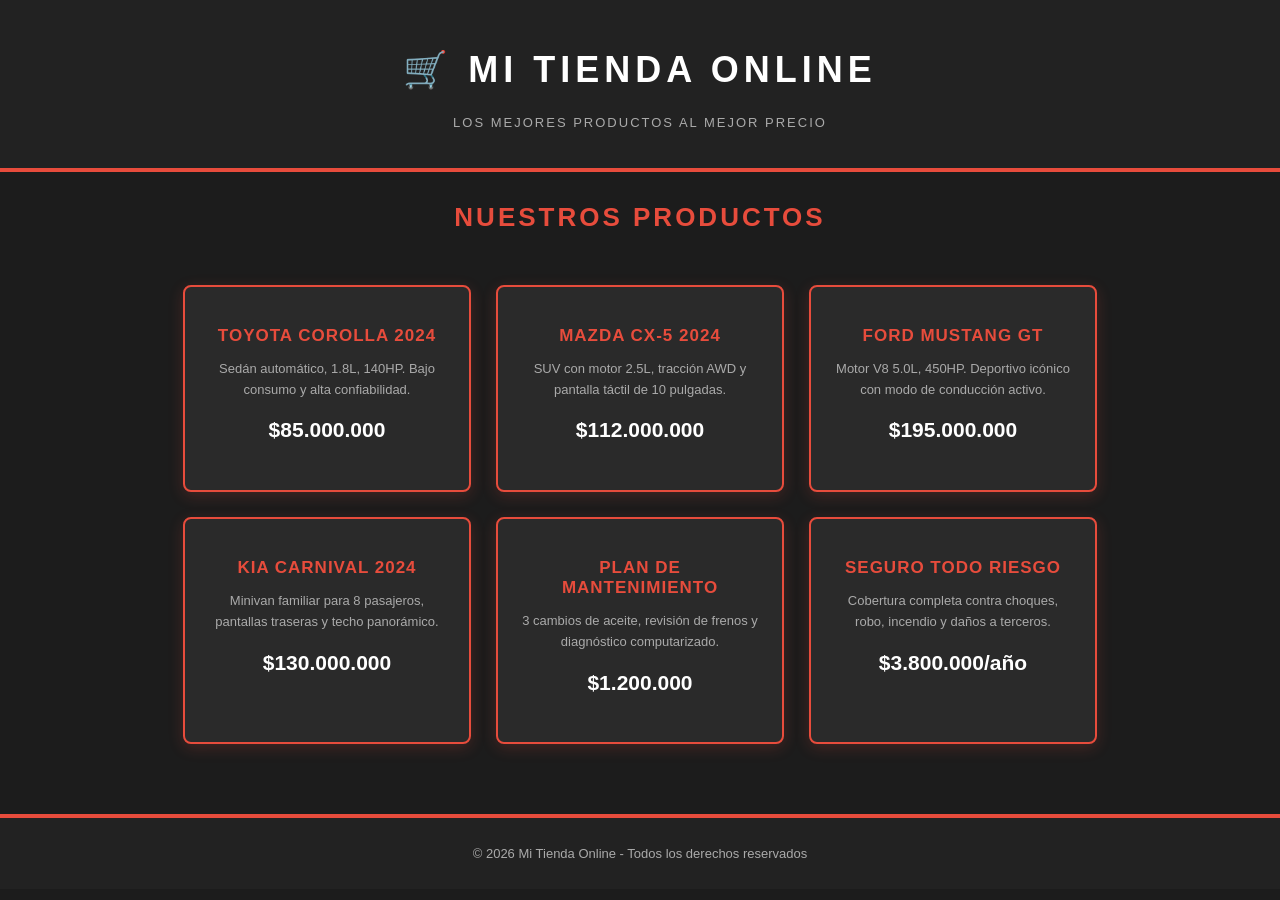
<file: Mini-catalogo/index.html>
<!DOCTYPE html>
<html lang="es">
<head>
  <meta charset="UTF-8" />
  <title>Mi Catálogo de Productos</title>
  <link rel="stylesheet" href="css/styles.css" />
</head>
<body>

  <!-- Contenedor dinámico para el header -->
  <div id="header-container"></div>

  <!-- Título de la sección de productos -->
  <h2 style="text-align: center; margin-top: 30px;">Nuestros Productos</h2>

  <!-- Contenedor donde se mostrarán las tarjetas de los productos -->
  <div id="catalogo"></div>

  <!-- Contenedor dinámico para el footer -->
  <div id="footer-container"></div>

  <!-- Cargar el script JS -->
  <script src="js/main.js"></script>

</body>
</html>
</file>
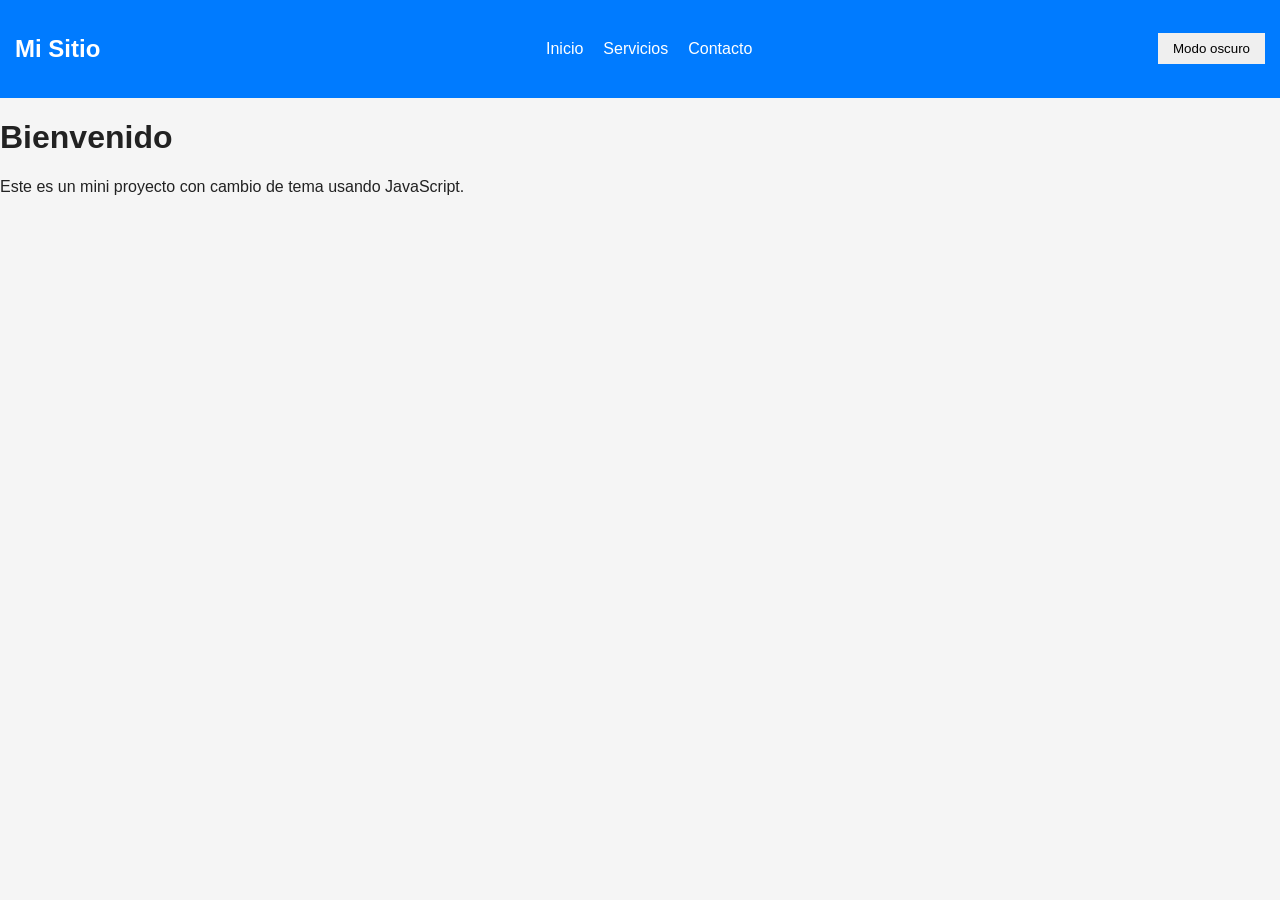
<file: mini-proyecto/index.html>
<!DOCTYPE html>
<html lang="es">
<head>
<meta charset="UTF-8">
<title>Mini Layout Tema</title>
<link rel="stylesheet" href="styles.css">
</head>
<body>
<nav class="navbar">
<h2>Mi Sitio</h2>
<ul>
<li><a href="#">Inicio</a></li>
<li><a href="#">Servicios</a></li>
<li><a href="#">Contacto</a></li>
</ul>
<button id="themeBtn">Modo oscuro</button>
</nav>
<main class="contenido">
<h1>Bienvenido</h1>
<p>Este es un mini proyecto con cambio de tema usando JavaScript.</p>
</main>
<script src="script.js"></script>
</body>
</html>
</file>
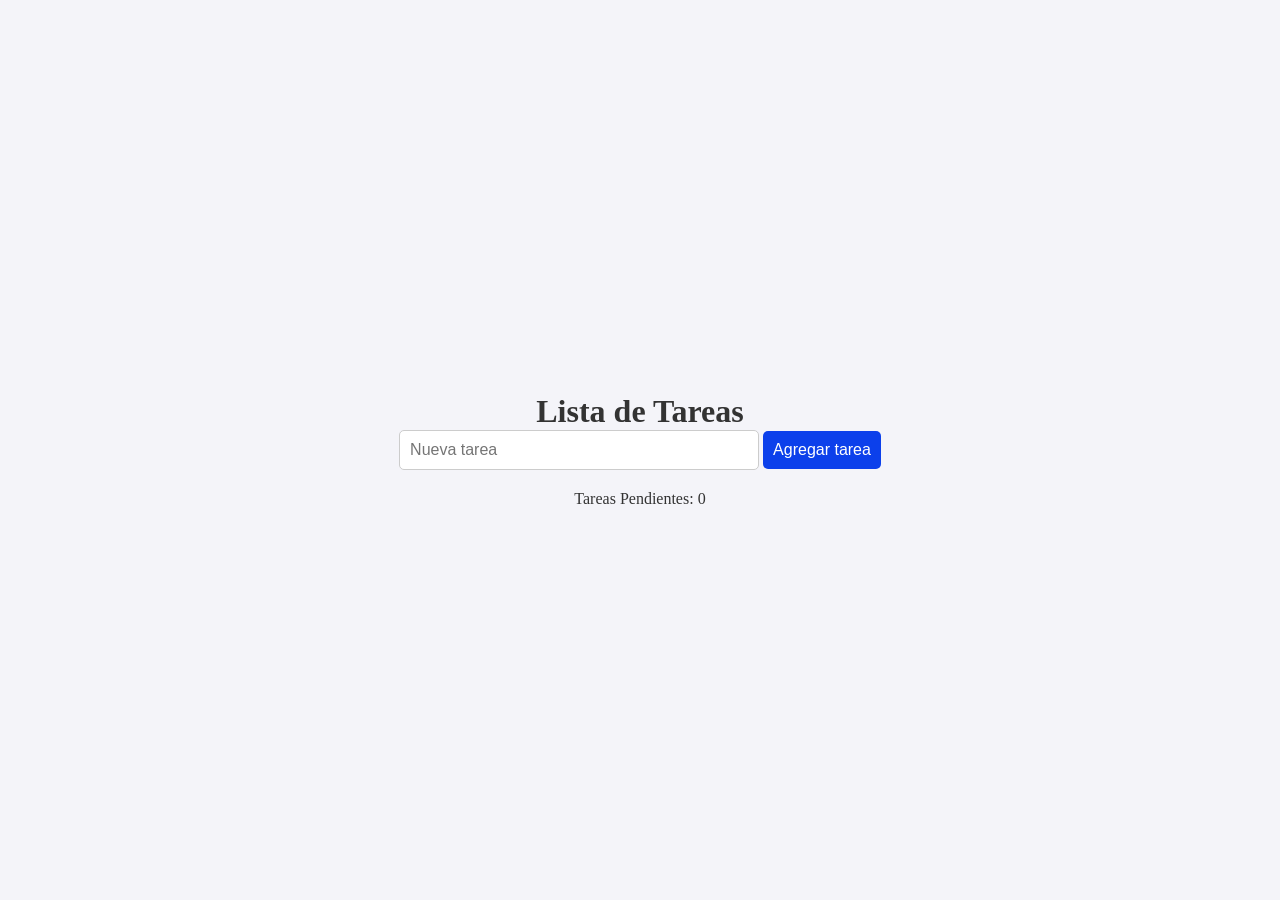
<file: proyecto-tareas/index.html>
<!DOCTYPE html>
<html lang="es">
<head>
    <meta charset="UTF-8">
    <meta name="viewport" content="width=device-width, initial-scale=1.0">
    <title>Lista de Tareas</title>
    <link rel="stylesheet" href="styles.css">
</head>
<body>
    <div class="container">
        <h1>Lista de Tareas</h1>
        <form id="taskForm">
            <input type="text" id="taskInput" placeholder="Nueva tarea">
            <button type="submit">Agregar tarea</button>
        </form>
        <ul id="taskList"></ul>
        <div id="taskCounter">Tareas Pendientes: 0</div>
    </div>

    <script src="script.js"></script>
</body>
</html>
</file>
<file: Mini-catalogo/css/styles.css>
body {
  font-family: Arial, sans-serif;
  background-color: #1c1c1c;
  margin: 0;
  padding: 0;
}

header {
  background-color: #222;
  color: white;
  padding: 25px;
  text-align: center;
  border-bottom: 4px solid #e74c3c;
}

header h1 {
  font-size: 36px;
  letter-spacing: 5px;
  text-transform: uppercase;
}

header p {
  margin-top: 5px;
  font-size: 13px;
  color: #aaa;
  letter-spacing: 2px;
  text-transform: uppercase;
}

footer {
  background-color: #222;
  color: #aaa;
  text-align: center;
  padding: 15px;
  margin-top: 40px;
  font-size: 13px;
  border-top: 4px solid #e74c3c;
}

h2 {
  text-align: center;
  margin-top: 30px;
  color: #e74c3c;
  font-size: 26px;
  text-transform: uppercase;
  letter-spacing: 3px;
}

#catalogo {
  display: flex;
  flex-wrap: wrap;
  gap: 25px;
  padding: 30px;
  justify-content: center;
}

product-card {
  background-color: #2a2a2a;
  border: 2px solid #e74c3c;
  border-radius: 8px;
  padding: 22px;
  width: 240px;
  box-shadow: 0px 4px 15px rgba(231, 76, 60, 0.2);
  text-align: center;
}

product-card h3 {
  color: #e74c3c;
  font-size: 17px;
  text-transform: uppercase;
  letter-spacing: 1px;
  margin-bottom: 8px;
}

product-card p {
  color: #aaa;
  font-size: 13px;
  line-height: 1.6;
}

product-card .precio {
  font-size: 21px;
  font-weight: bold;
  color: white;
  margin-top: 12px;
}
</file>
<file: mini-proyecto/styles.css>
/* Tema claro (por defecto) */
body {
font-family: Arial, sans-serif;
margin: 0;
background: #f5f5f5;
color: #222;
}
/* Navbar */
.navbar {
display: flex;
justify-content: space-between;
align-items: center;
padding: 15px;
background: #007bff;
color: white;
}
.navbar ul {
list-style:
none;
display: flex;
gap: 20px;
}
.navbar a {
text-decoration: none;
color: white;
}
Contenido /
.contenido {
padding: 30px;
}

button {
padding: 8px 15px;
border: none;
cursor: pointer;
}
/* Tema oscuro */
.dark {
background: #121212;
color: #f5f5f5;
}
.dark.navbar {
background:
#222;
}
</file>
<file: proyecto-tareas/styles.css>
* {
margin: 0;
padding: 0;
box-sizing: border-box;
}

body {
background-color: #f4f4f9;
color: #333;
display: flex;
justify-content: center;
align-items: center;
height: 100vh;
}

.container {
text-align: center;
width: 80%;
max-width: 600px;
margin: auto;
}

h1 {
color: #333;
}

form {
margin-bottom: 20px;
}

input {
padding: 10px;
font-size: 16px;
width: 60%;
border: 1px solid #ccc;
border-radius: 5px;
}

button {
padding: 10px;
font-size: 16px;
background-color: #0c40eb;
color: white;
border: none;
border-radius: 5px;
cursor: pointer;
}

button:hover {
background-color: #0c40eb;
}

ul {
list-style-type: none;
padding: 0;
}

li {
display: flex;
justify-content: space-between;
background-color: #f9f9f9;
margin: 10px 0;
padding: 10px;
border-radius: 5px;
box-shadow: 0px 2px 4px rgba(0, 0, 0, 0.1);
}

li button {
background-color: #eb1313;
border: none;
color: white;
padding: 5px 10px;
border-radius: 5px;
cursor: pointer;
}
</file>
